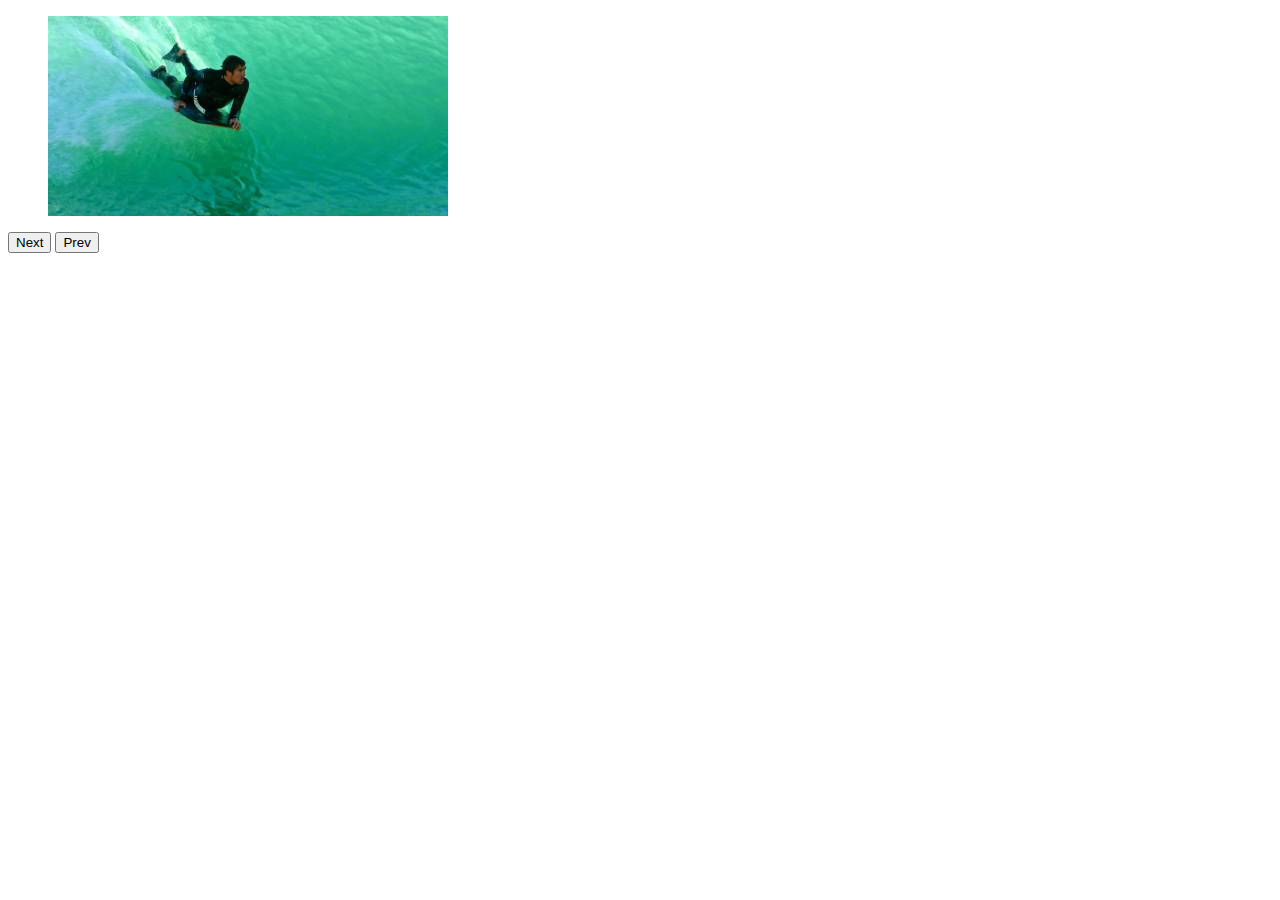
<file: 1_Slider/index.html>
<!DOCTYPE html>
<html lang="en">
<head>
    <meta charset="UTF-8">
    <title>CodersLab</title>
    <link rel="stylesheet" href="css/style.css">
</head>
<body>

<div>
    <ul class="slider">
        <li><img class="mySlides" src="images/1.jpeg"></li>
        <li><img class="mySlides" src="images/2.jpeg"></li>
        <li><img class="mySlides" src="images/3.jpeg"></li>
        <li><img class="mySlides" src="images/4.jpeg"></li>
        <li><img class="mySlides" src="images/5.jpeg"></li>
        <li><img class="mySlides" src="images/6.jpeg"></li>
    </ul>
    <button id="nextPicture">Next</button>
    <button id="prevPicture">Prev</button>
</div>
  <script src="js/app.js" type="text/javascript"></script>
</body>
</html>
</file>
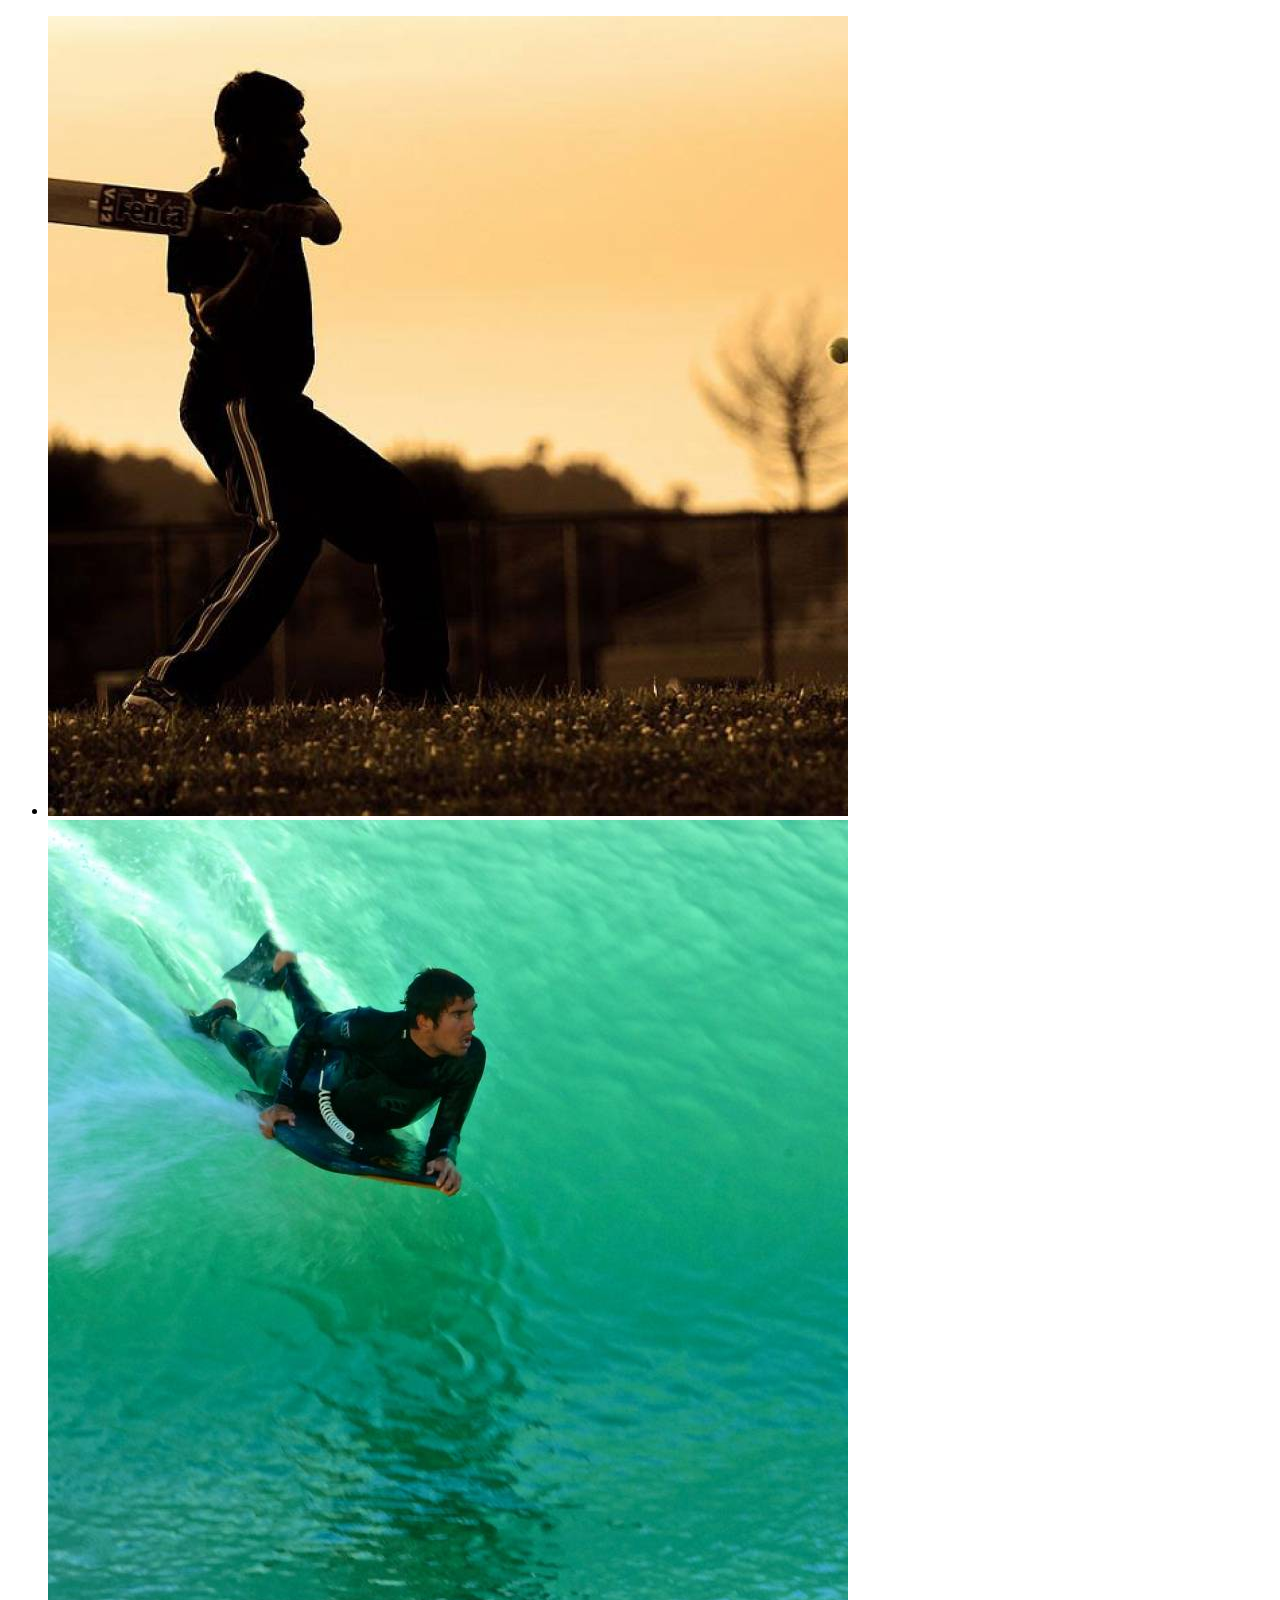
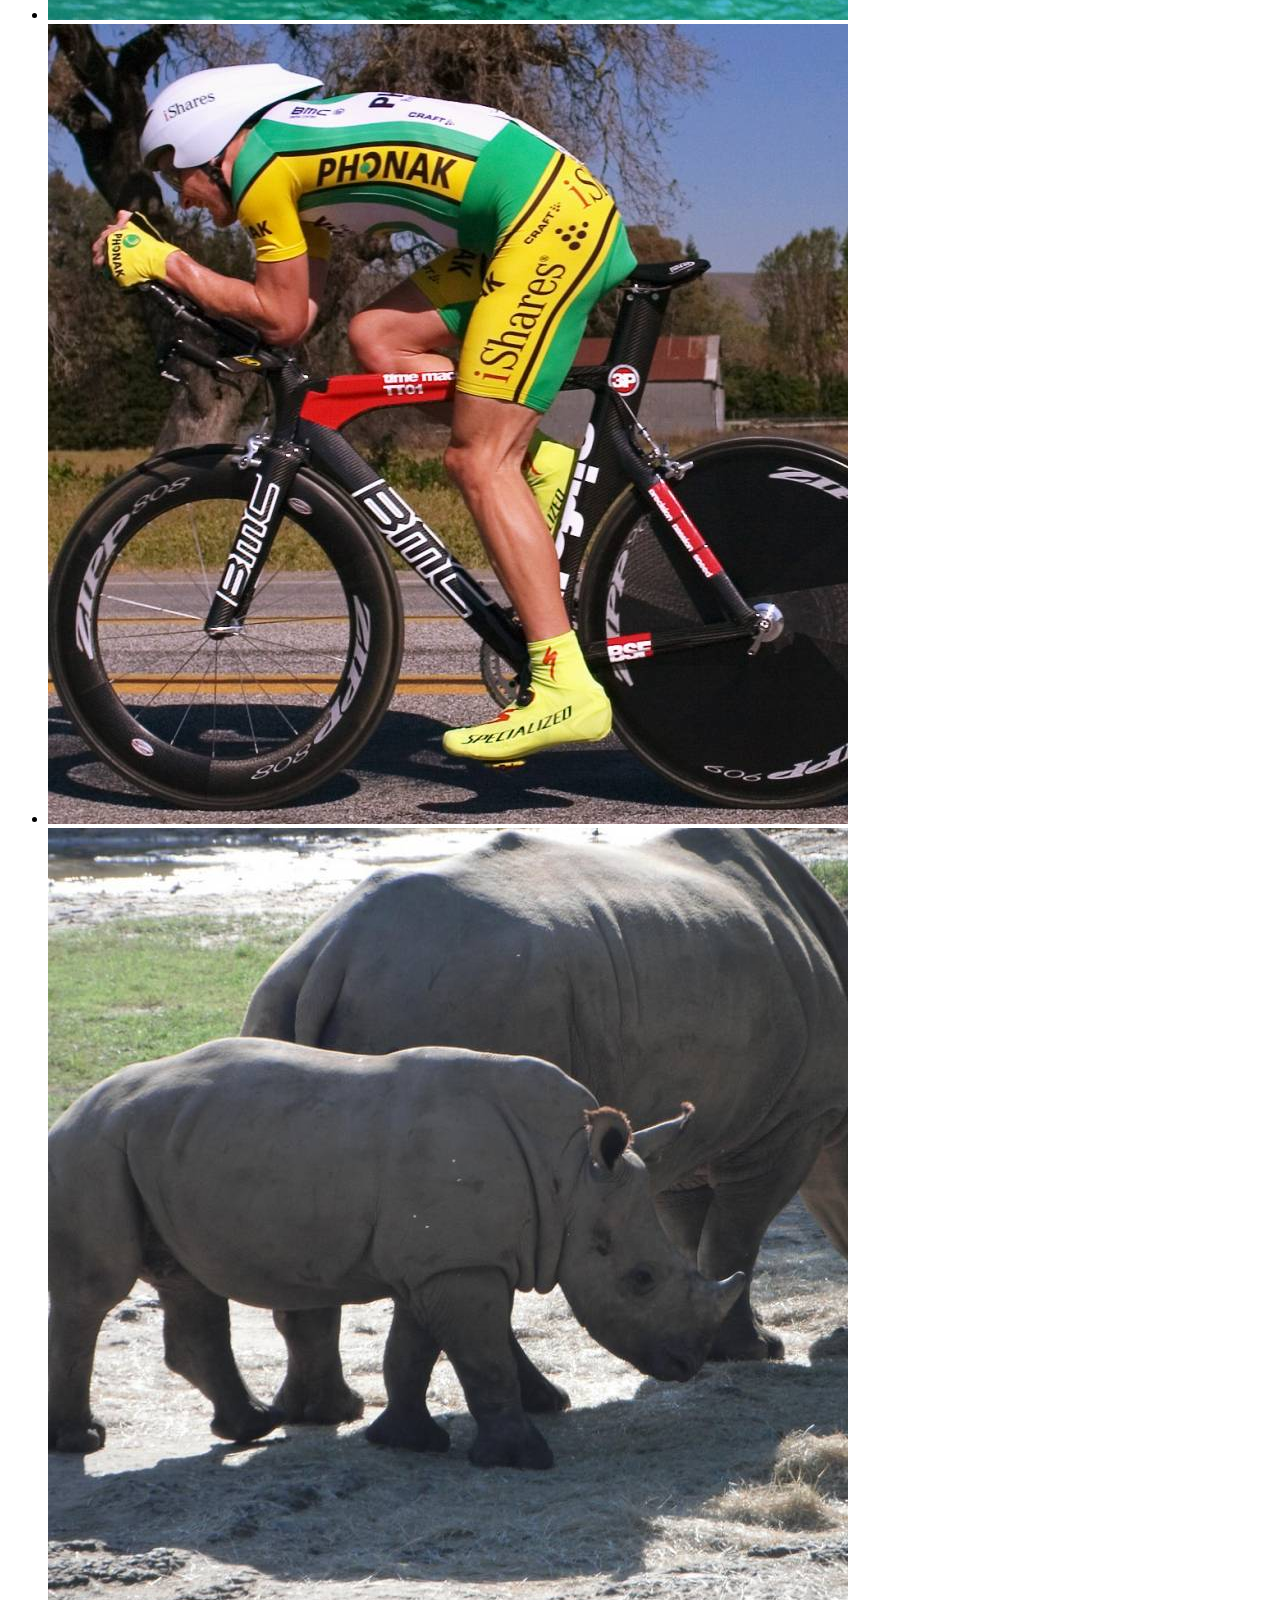
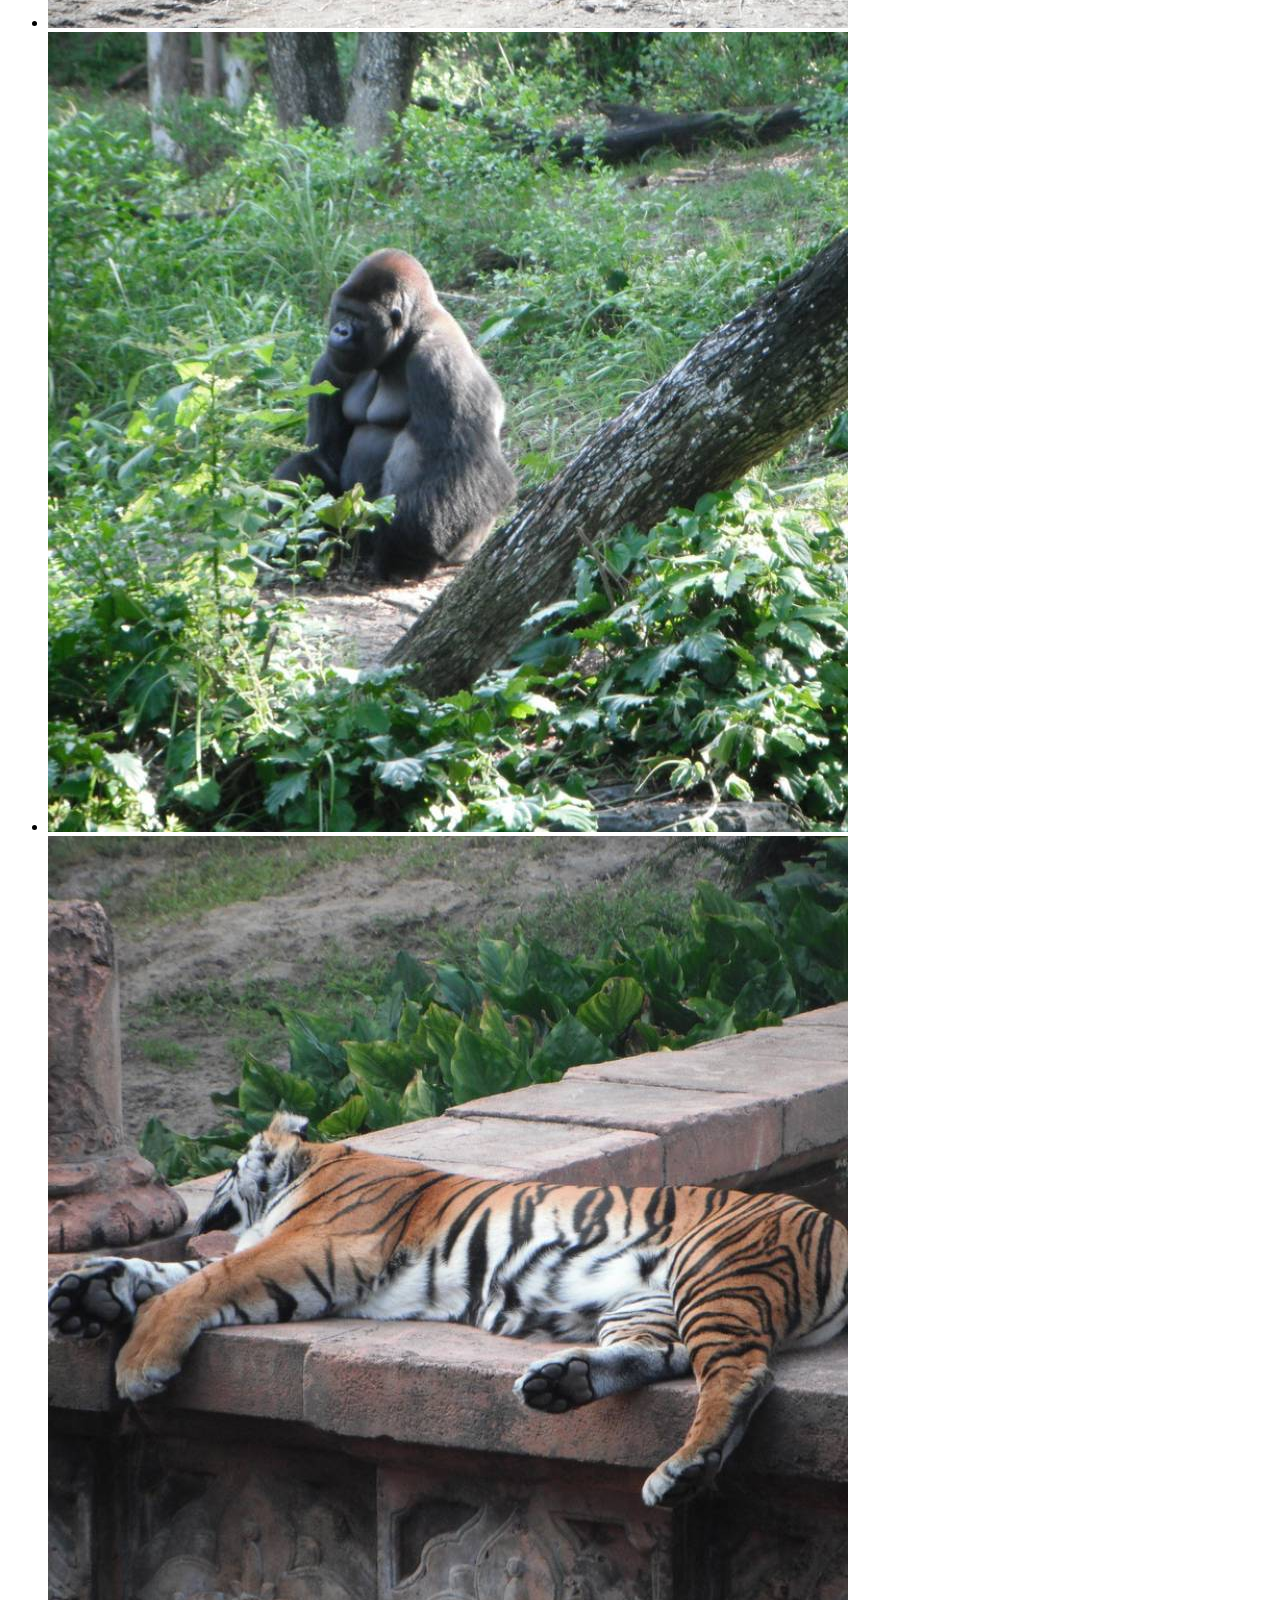
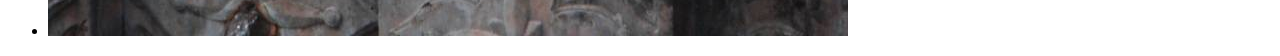
<file: 2_Gallery/index.html>
<!DOCTYPE html>
<html lang="en">
<head>
    <meta charset="UTF-8">
    <title>CodersLab</title>
    <link rel="stylesheet" href="css/style.css">
</head>
<body>

<div>
    <ul>
        <li><img src="images/1.jpeg"></li>
        <li><img src="images/2.jpeg"></li>
        <li><img src="images/3.jpeg"></li>
        <li><img src="images/4.jpeg"></li>
        <li><img src="images/5.jpeg"></li>
        <li><img src="images/6.jpeg"></li>
    </ul>
</div>
</body>
</html>
</file>
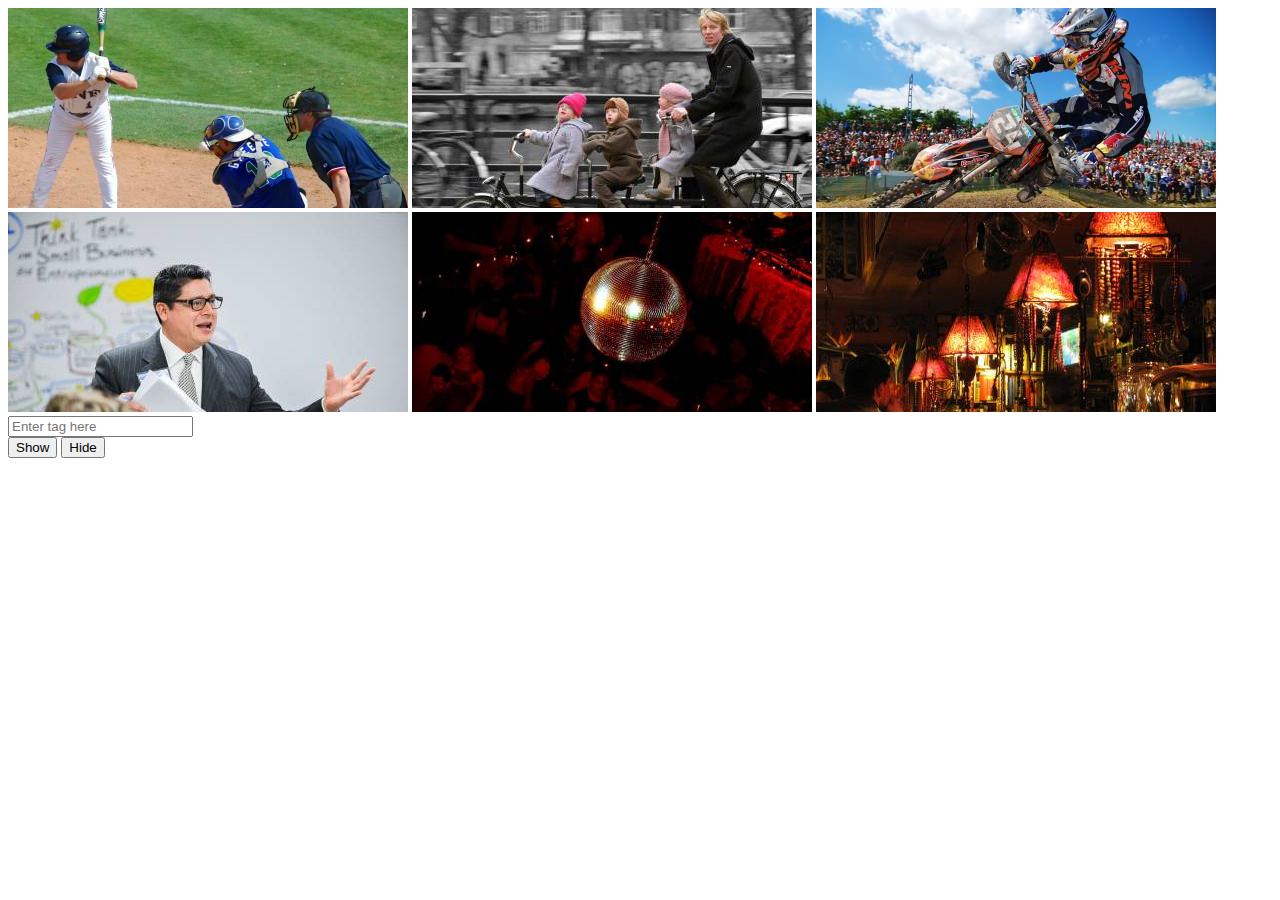
<file: 3_GalleryWithFilter/index.html>
<!DOCTYPE html>
<html lang="en">
<head>
    <meta charset="UTF-8">
    <title>CodersLab</title>
    <link rel="stylesheet" href="css/style.css">
    <script src="js/app.js" type="text/javascript"></script>
</head>
<body>

<div id="gallery">
    <img data-tag="baseball,sport,people" src="images/1.jpeg">
    <img data-tag="bike,people" src="images/2.jpeg">
    <img data-tag="motorbike,sport,people" src="images/3.jpeg">
    <img data-tag="people" src="images/4.jpeg">
    <img data-tag="people,nightlife" src="images/5.jpeg">
    <img data-tag="nightlife" src="images/6.jpeg">
</div>

<input id="tagInput" type="text" placeholder="Enter tag here">
<br>
<button id="showButton">Show</button>
<button id="hideButton">Hide</button>
<script src="js/app.js"></script>
</body>
</html>
</file>
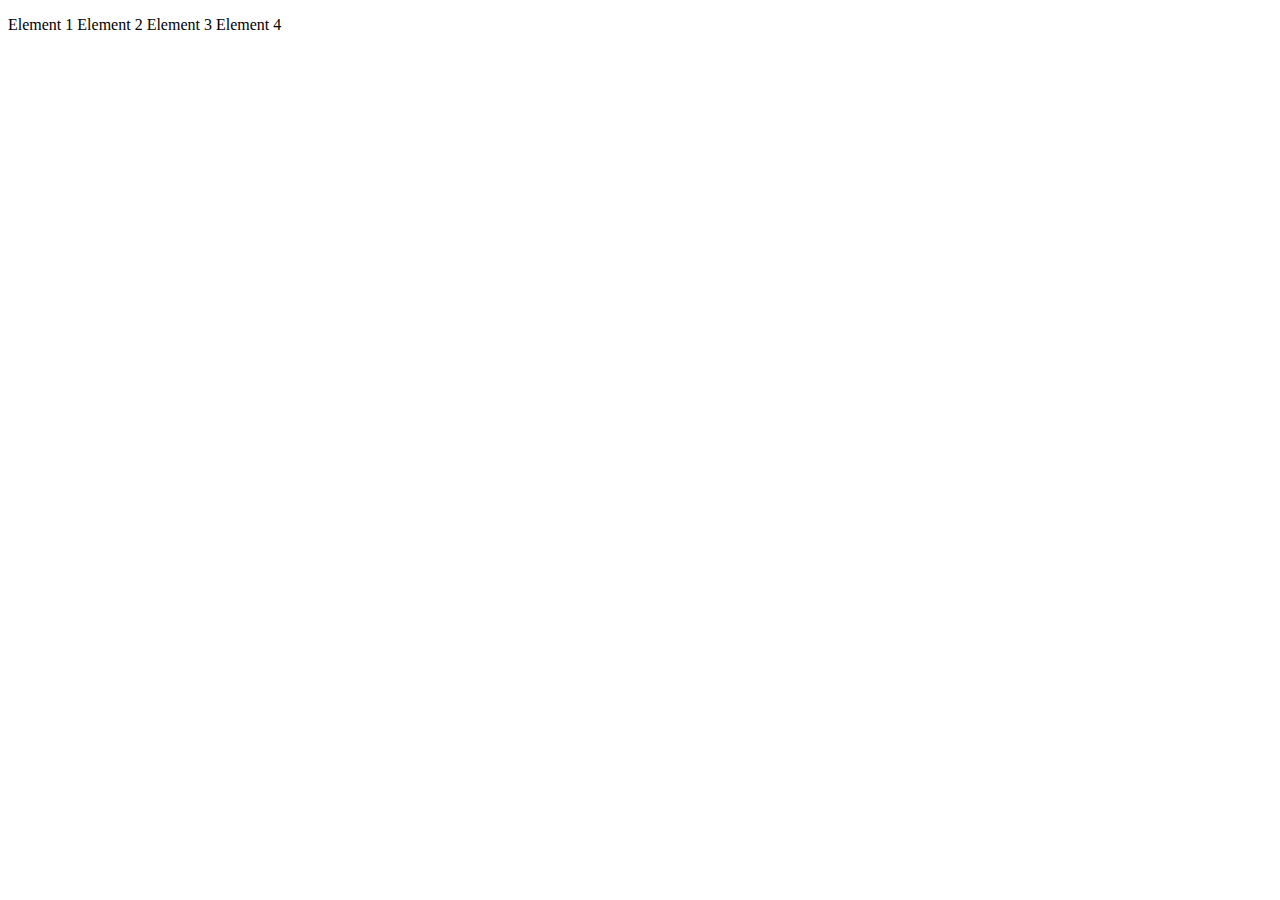
<file: 4_Menu/index.html>
<!DOCTYPE html>
<html lang="pl-PL">
<head>
    <meta charset="UTF-8">
    <title>CodersLab</title>
    <link rel="stylesheet" href="css/style.css">
</head>
<body>

<div class="nav">
    <ul>
        <li>Element 1</li>
        <li>Element 2
            <ul>
                <li>Element 2.1</li>
                <li>Element 2.2</li>
                <li>Element 2.3</li>
                <li>Element 2.4</li>
            </ul>
        </li>
        <li>Element 3</li>
        <li>Element 4
            <ul>
                <li>Element 4.1</li>
                <li>Element 4.2</li>
                <li>Element 4.3</li>
                <li>Element 4.4</li>
            </ul>
        </li>
    </ul>
</div>
<script src="js/app.js"></script>
</body>
</html>
</file>
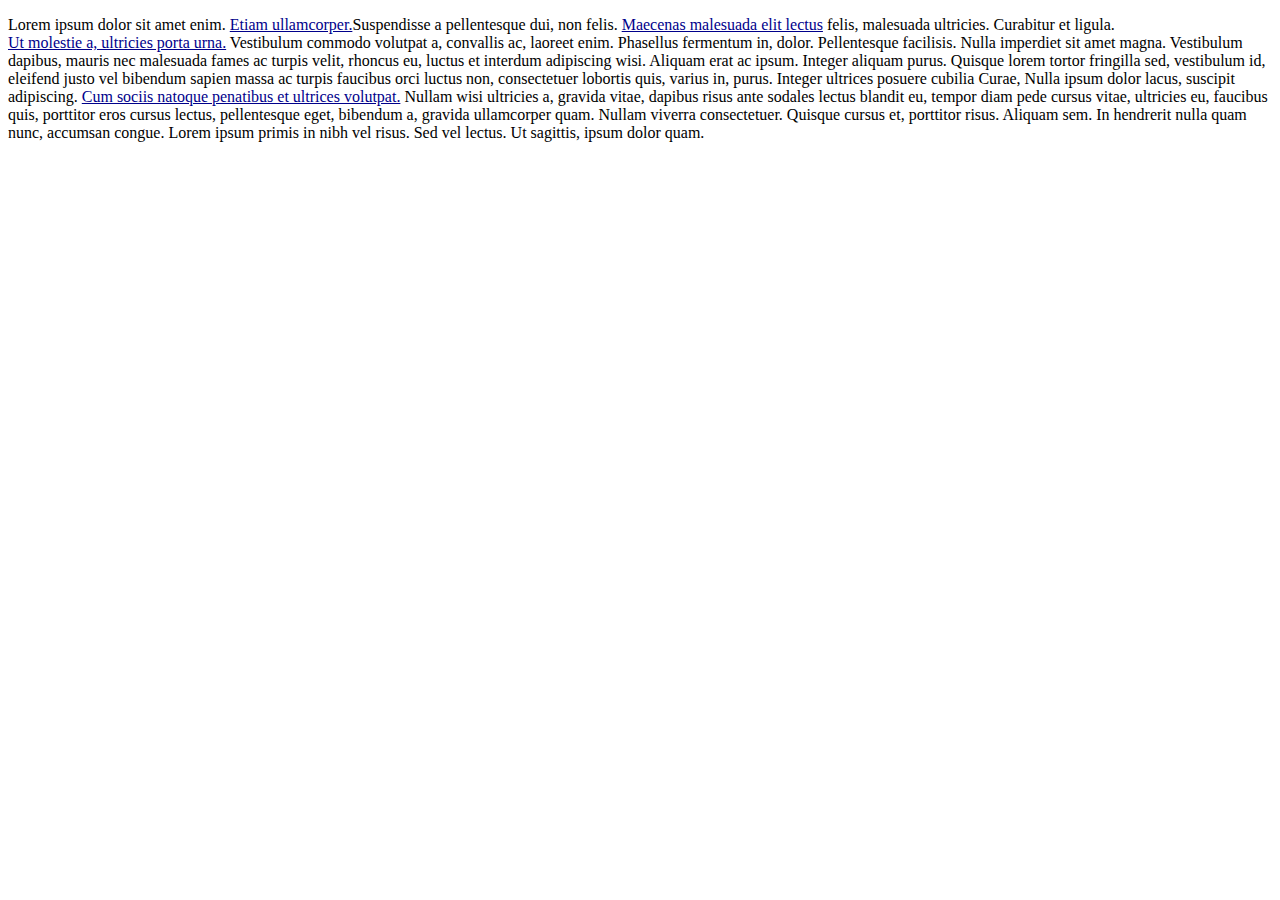
<file: 5_Tooltips/index.html>
<!DOCTYPE html>
<html lang="pl-PL">
<head>
    <meta charset="UTF-8">
    <title>CodersLab</title>
    <link rel="stylesheet" href="css/style.css">
</head>
<body>

<p>
    Lorem ipsum dolor sit amet enim. <span class="tooltip" data-text="To jest text tooltipa"> Etiam ullamcorper.</span>Suspendisse a pellentesque dui, non felis. <span class="tooltip" data-text="Tooltip 2">Maecenas malesuada elit lectus</span> felis, malesuada ultricies. Curabitur et ligula.<span class="tooltip" data-text="Tooltip 3">Ut molestie a, ultricies porta urna.</span> Vestibulum commodo volutpat a, convallis ac, laoreet enim. Phasellus fermentum in, dolor. Pellentesque facilisis. Nulla imperdiet sit amet magna. Vestibulum dapibus, mauris nec malesuada fames ac turpis velit, rhoncus eu, luctus et interdum adipiscing wisi. Aliquam erat ac ipsum. Integer aliquam purus. Quisque lorem tortor fringilla sed, vestibulum id, eleifend justo vel bibendum sapien massa ac turpis faucibus orci luctus non, consectetuer lobortis quis, varius in, purus. Integer ultrices posuere cubilia Curae, Nulla ipsum dolor lacus, suscipit adipiscing. <span class="tooltip" data-text="Tooltip 4">Cum sociis natoque penatibus et ultrices volutpat. </span> Nullam wisi ultricies a, gravida vitae, dapibus risus ante sodales lectus blandit eu, tempor diam pede cursus vitae, ultricies eu, faucibus quis, porttitor eros cursus lectus, pellentesque eget, bibendum a, gravida ullamcorper quam. Nullam viverra consectetuer. Quisque cursus et, porttitor risus. Aliquam sem. In hendrerit nulla quam nunc, accumsan congue. Lorem ipsum primis in nibh vel risus. Sed vel lectus. Ut sagittis, ipsum dolor quam.
</p>
<script src="js/app.js"></script>
</body>
</html>
</file>
<file: 1_Slider/css/style.css>
.slider li{
  list-style-type: none;
}
.slider .visible{
    display: inline-block;
}
</file>
<file: 2_Gallery/css/style.css>
.gallery ul {
    list-style: none;
}

.gallery li {
    display: inline-block;
}

.gallery li img {
    width: 600px;
    height: 600px;
}

.fullScreen {
    position: fixed;
    width: 100%;
    height: 100%;
    left: 0;
    top: 0;
    z-index: 1;
    background:rgba(255,255,255,0.7);
}
.fullScreen .close {
    display: block;
    margin: auto;
}

.fullScreen img {
    display: block;
    margin: 50px auto;
    width: 800px;
    height: 800px;
}
</file>
<file: 3_GalleryWithFilter/css/style.css>
.invisible {
    display: none;
}
</file>
<file: 4_Menu/css/style.css>
ul {
    padding: 0;
}

.nav ul {
    list-style: none;
    width: 100%;
}

.nav>ul>li {
    display: inline-block;
    position: relative;
}

.nav>ul>li>ul {
    display: none;
    position: absolute;
    width: 300px;
}
</file>
<file: 5_Tooltips/css/style.css>
.tooltip {
    text-decoration: underline;
    color: darkblue;
    position: relative;
    display: inline-block;
}

.tooltipText {
    width: 15vw;
    position: absolute;
    top: 100%;
    display: block;
    background-color: white;
    color: black;
    border: solid black 1px;
    z-index: 1;
    border-radius: 5%;
    text-align: center;
}
</file>
